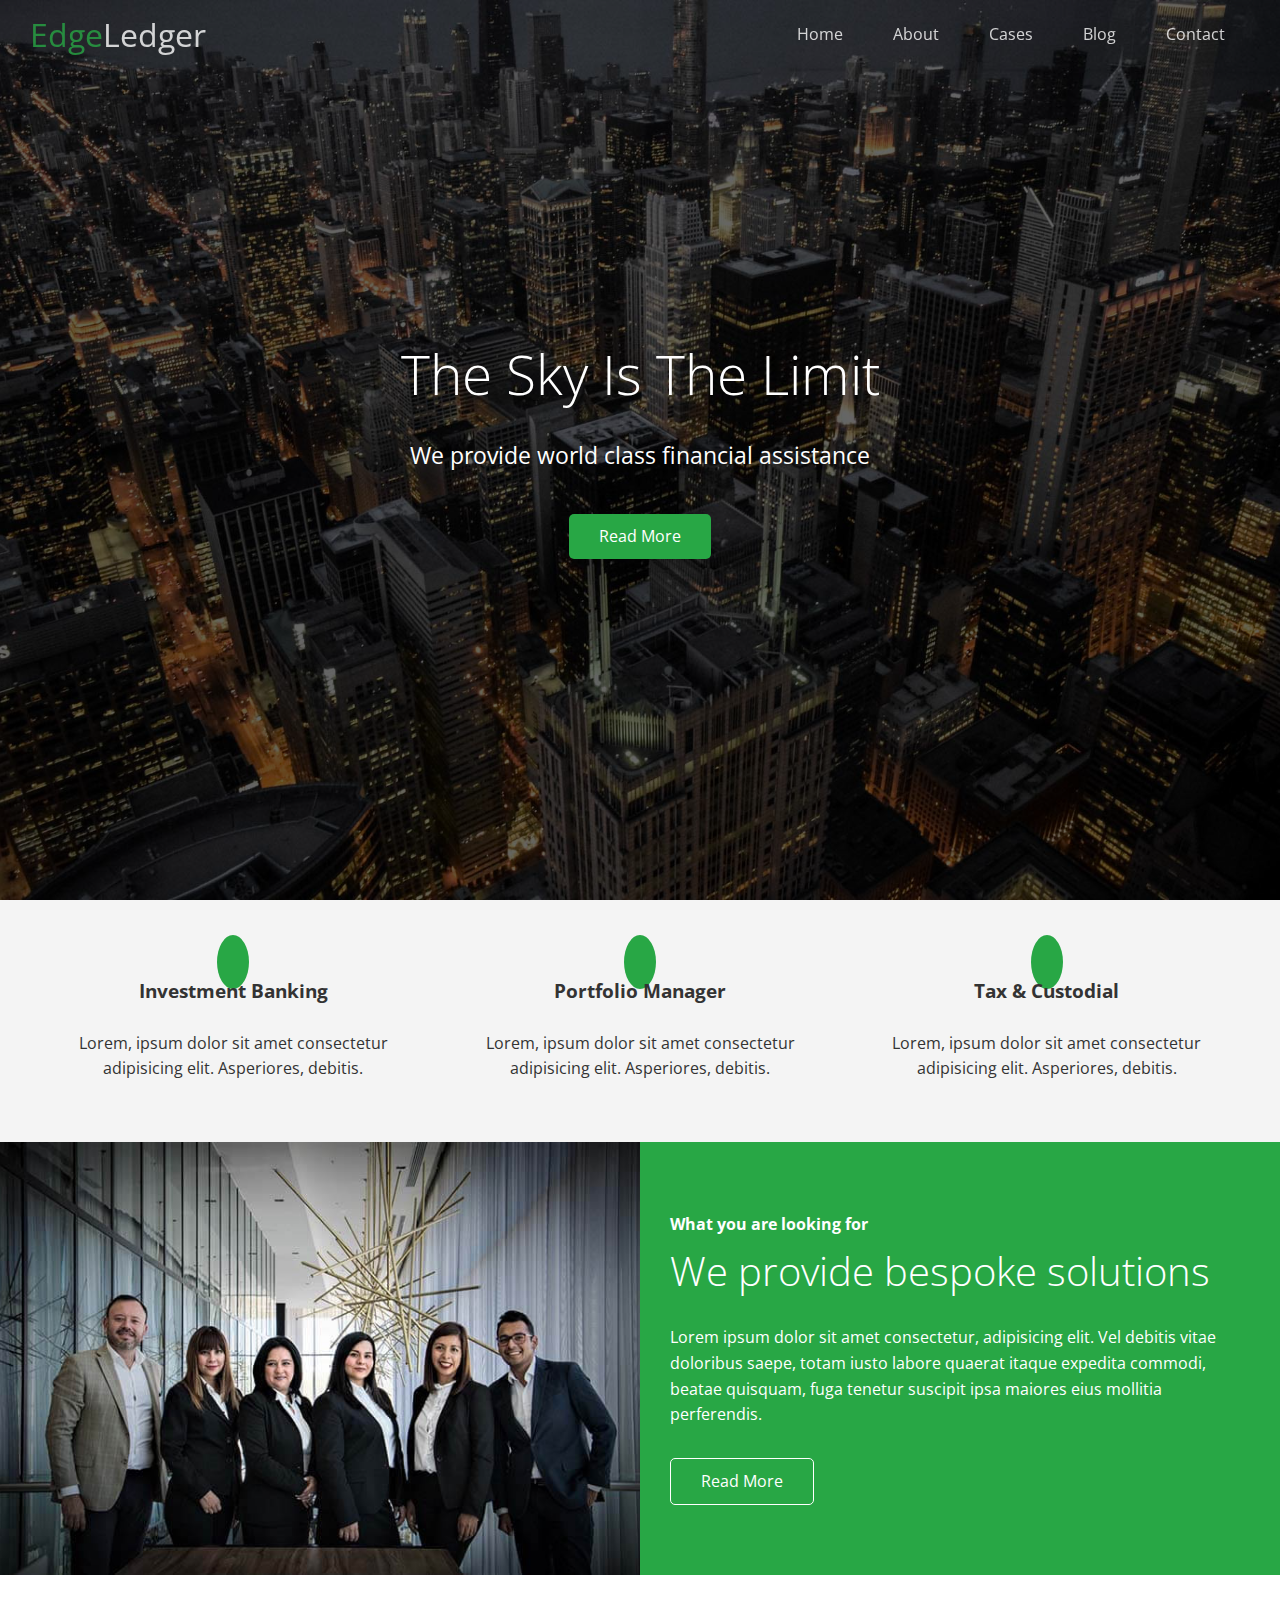
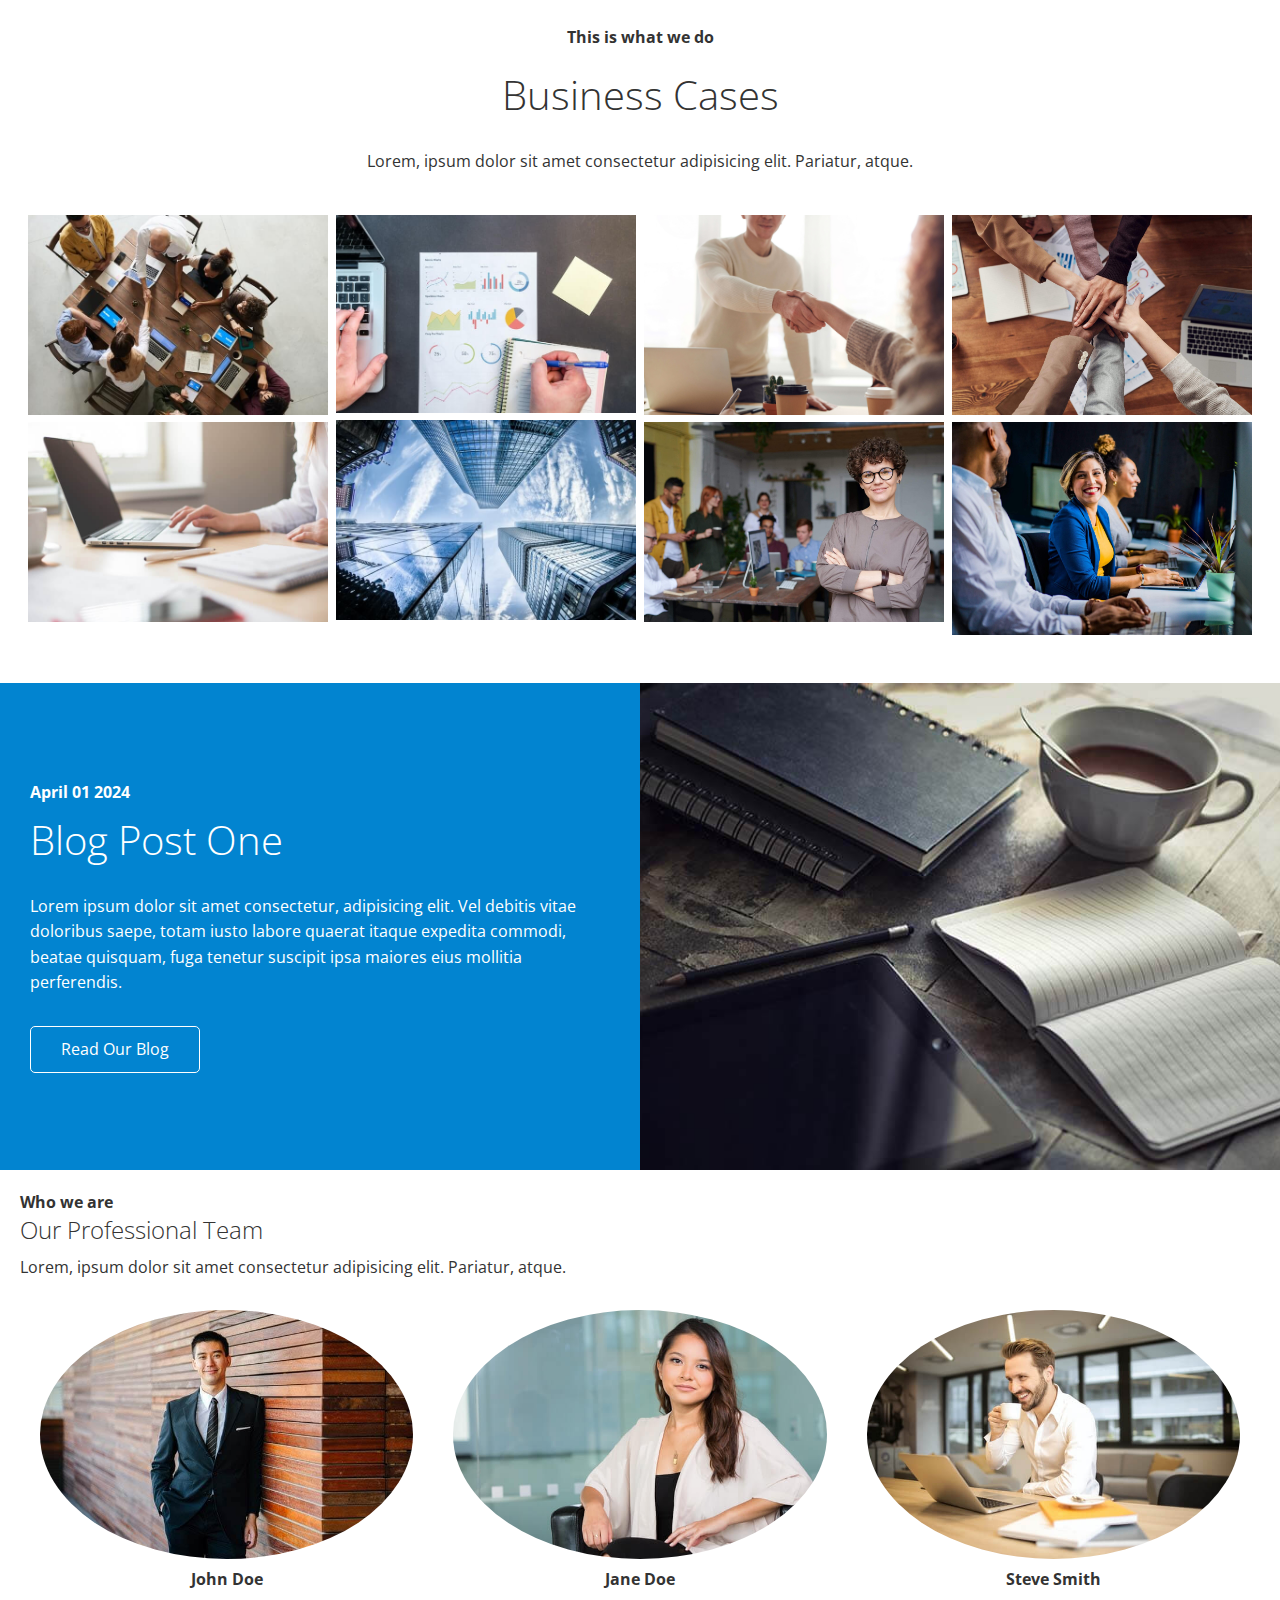
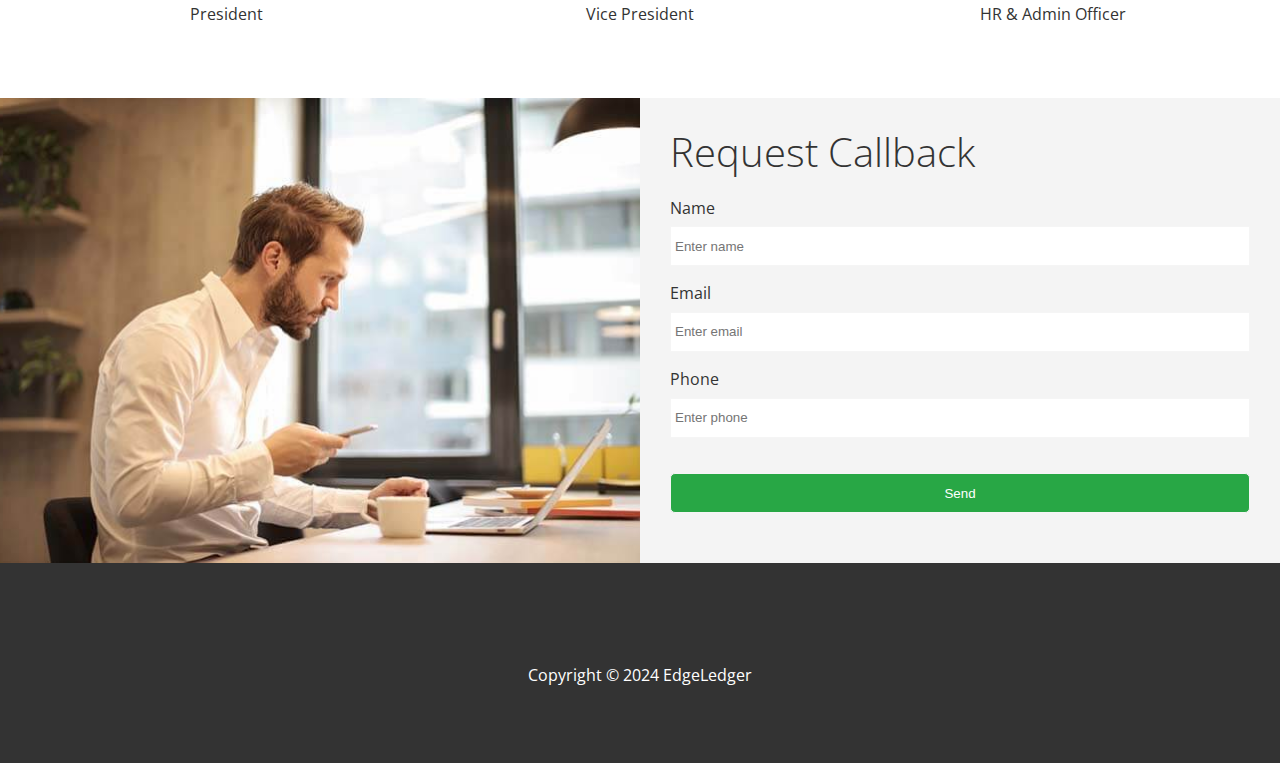
<file: index.html>
<!DOCTYPE html>
<html lang="en">
  <head>
    <meta charset="UTF-8" />
    <meta name="viewport" content="width=device-width, initial-scale=1.0" />
    <link rel="shortcut icon" type="image/x-icon" href="favicon.ico" />
    <link
      rel="stylesheet"
      href="https://cdnjs.cloudflare.com/ajax/libs/font-awesome/6.5.1/css/all.min.css"
      integrity="sha512-DTOQO9RWCH3ppGqcWaEA1BIZOC6xxalwEsw9c2QQeAIftl+Vegovlnee1c9QX4TctnWMn13TZye+giMm8e2LwA=="
      crossorigin="anonymous"
      referrerpolicy="no-referrer"
    />
    <link rel="stylesheet" href="css/lightbox.css" />
    <link rel="stylesheet" href="css/utilities.css" />
    <link rel="stylesheet" href="css/style.css" />
    <title>Welcome to EdgeLedger</title>
  </head>
  <body id="home">
    <header class="hero">
      <div class="navbar top" id="navbar">
        <h1 class="logo">
          <span class="text-primary"><i class="fas fa-book-open"></i> Edge</span
          >Ledger
        </h1>
        <nav>
          <ul>
            <li><a href="#home">Home</a></li>
            <li><a href="#about">About</a></li>
            <li><a href="#cases">Cases</a></li>
            <li><a href="#blog">Blog</a></li>
            <li><a href="#contact">Contact</a></li>
          </ul>
        </nav>
      </div>

      <div class="content">
        <h1>The Sky Is The Limit</h1>
        <p>We provide world class financial assistance</p>
        <a href="#about" class="btn"
          ><i class="fas fa-chevron-right"></i> Read More</a
        >
      </div>
    </header>

    <main>
      <!-- About:Icons -->
      <section id="about" class="icons bg-light">
        <div class="flex-items">
          <div>
            <i class="fas fa-university fa-2x"></i>
            <div>
              <h3>Investment Banking</h3>
              <p>
                Lorem, ipsum dolor sit amet consectetur adipisicing elit.
                Asperiores, debitis.
              </p>
            </div>
          </div>
          <div>
            <i class="fas fa-book-reader fa-2x"></i>
            <div>
              <h3>Portfolio Manager</h3>
              <p>
                Lorem, ipsum dolor sit amet consectetur adipisicing elit.
                Asperiores, debitis.
              </p>
            </div>
          </div>
          <div>
            <i class="fas fa-pencil-alt fa-2x"></i>
            <div>
              <h3>Tax & Custodial</h3>
              <p>
                Lorem, ipsum dolor sit amet consectetur adipisicing elit.
                Asperiores, debitis.
              </p>
            </div>
          </div>
        </div>
      </section>

      <!-- About:Solutions -->
      <section class="solutions flex-columns">
        <div class="row">
          <div class="column">
            <div class="column-1">
              <img src="img/home/people.jpg" alt="People" />
            </div>
          </div>
          <div class="column">
            <div class="column-2 bg-primary">
              <h4>What you are looking for</h4>
              <h2>We provide bespoke solutions</h2>
              <p>
                Lorem ipsum dolor sit amet consectetur, adipisicing elit. Vel
                debitis vitae doloribus saepe, totam iusto labore quaerat itaque
                expedita commodi, beatae quisquam, fuga tenetur suscipit ipsa
                maiores eius mollitia perferendis.
              </p>
              <a href="#" class="btn btn-outline"
                ><i class="fas fa-chevron"></i> Read More</a
              >
            </div>
          </div>
        </div>
      </section>

      <!-- Cases -->
      <section id="cases" class="cases flex-grid section-padding">
        <header class="section-header">
          <h4>This is what we do</h4>
          <h2>Business Cases</h2>
          <p>
            Lorem, ipsum dolor sit amet consectetur adipisicing elit. Pariatur,
            atque.
          </p>
        </header>
        <div class="row">
          <div class="column">
            <a
              href="img/cases/cases1.jpg"
              data-lightbox="cases"
              data-title="Lorem, ipsum dolor sit amet consectetur adipisicing elit. Pariatur,
            atque."
            >
              <img src="img/cases/cases1.jpg" alt="" />
            </a>
            <a
              href="img/cases/cases2.jpg"
              data-lightbox="cases"
              data-title="Lorem, ipsum dolor sit amet consectetur adipisicing elit. Pariatur,
          atque."
            >
              <img src="img/cases/cases2.jpg" alt="" />
            </a>
          </div>
          <div class="column">
            <a
              href="img/cases/cases3.jpg"
              data-lightbox="cases"
              data-title="Lorem, ipsum dolor sit amet consectetur adipisicing elit. Pariatur,
          atque."
            >
              <img src="img/cases/cases3.jpg" alt="" />
            </a>
            <a
              href="img/cases/cases4.jpg"
              data-lightbox="cases"
              data-title="Lorem, ipsum dolor sit amet consectetur adipisicing elit. Pariatur,
          atque."
            >
              <img src="img/cases/cases4.jpg" alt="" />
            </a>
          </div>
          <div class="column">
            <a
              href="img/cases/cases5.jpg"
              data-lightbox="cases"
              data-title="Lorem, ipsum dolor sit amet consectetur adipisicing elit. Pariatur,
          atque."
            >
              <img src="img/cases/cases5.jpg" alt="" />
            </a>
            <a
              href="img/cases/cases6.jpg"
              data-lightbox="cases"
              data-title="Lorem, ipsum dolor sit amet consectetur adipisicing elit. Pariatur,
          atque."
            >
              <img src="img/cases/cases6.jpg" alt="" />
            </a>
          </div>
          <div class="column">
            <a
              href="img/cases/cases7.jpg"
              data-lightbox="cases"
              data-title="Lorem, ipsum dolor sit amet consectetur adipisicing elit. Pariatur,
          atque."
            >
              <img src="img/cases/cases7.jpg" alt="" />
            </a>
            <a
              href="img/cases/cases8.jpg"
              data-lightbox="cases"
              data-title="Lorem, ipsum dolor sit amet consectetur adipisicing elit. Pariatur,
          atque."
            >
              <img src="img/cases/cases8.jpg" alt="" />
            </a>
          </div>
        </div>
      </section>

      <!-- Blog -->
      <section id="blog" class="blog flex-columns flex-reverse">
        <div class="row">
          <div class="column">
            <div class="column-1">
              <img src="img/home/blog.jpg" alt="People" />
            </div>
          </div>
          <div class="column">
            <div class="column-2 bg-secondary">
              <h4>April 01 2024</h4>
              <h2>Blog Post One</h2>
              <p>
                Lorem ipsum dolor sit amet consectetur, adipisicing elit. Vel
                debitis vitae doloribus saepe, totam iusto labore quaerat itaque
                expedita commodi, beatae quisquam, fuga tenetur suscipit ipsa
                maiores eius mollitia perferendis.
              </p>
              <a href="blog.html" class="btn btn-outline"
                ><i class="fas fa-chevron"></i> Read Our Blog</a
              >
            </div>
          </div>
        </div>
      </section>

      <!-- Team -->
      <section id="team" class="team section-padding">
        <header class="section-header">
          <h4>Who we are</h4>
          <h2>Our Professional Team</h2>
          <p>
            Lorem, ipsum dolor sit amet consectetur adipisicing elit. Pariatur,
            atque.
          </p>
        </header>
        <div class="flex-items">
          <div>
            <img src="img/team/person1.jpg" alt="" />
            <h4>John Doe</h4>
            <p>President</p>
          </div>
          <div>
            <img src="img/team/person2.jpg" alt="" />
            <h4>Jane Doe</h4>
            <p>Vice President</p>
          </div>
          <div>
            <img src="img/team/person3.jpg" alt="" />
            <h4>Steve Smith</h4>
            <p>HR & Admin Officer</p>
          </div>
        </div>
      </section>

      <!-- Contact -->
      <section id="contact" class="contact flex-columns">
        <div class="row">
          <div class="column">
            <div class="column-1">
              <img src="img/home/contact.jpg" alt="People" />
            </div>
          </div>
          <div class="column">
            <div class="column-2 bg-light">
              <h2>Request Callback</h2>
              <form action="" class="callback-form">
                <div class="form-controll">
                  <label for="name">Name</label>
                  <input
                    type="text"
                    name="name"
                    id="name"
                    placeholder="Enter name"
                  />
                </div>
                <div class="form-controll">
                  <label for="email">Email</label>
                  <input
                    type="email"
                    name="email"
                    id="email"
                    placeholder="Enter email"
                  />
                </div>
                <div class="form-controll">
                  <label for="phone">Phone</label>
                  <input
                    type="text"
                    name="phone"
                    id="phone"
                    placeholder="Enter phone"
                  />
                </div>
                <input type="submit" value="Send" id="submit" class="btn" />
              </form>
            </div>
          </div>
        </div>
      </section>
    </main>

    <footer class="footer bg-dark">
      <div class="social">
        <a href="#"><i class="fab fa-facebook fa-2x"></i></a>
        <a href="#"><i class="fab fa-twitter fa-2x"></i></a>
        <a href="#"><i class="fab fa-youtube fa-2x"></i></a>
        <a href="#"><i class="fab fa-linkedin fa-2x"></i></a>
      </div>
      <p>Copyright &copy; 2024 EdgeLedger</p>
    </footer>

    <script
      src="https://code.jquery.com/jquery-3.7.1.min.js"
      integrity="sha256-/JqT3SQfawRcv/BIHPThkBvs0OEvtFFmqPF/lYI/Cxo="
      crossorigin="anonymous"
    ></script>
    <script src="js/lightbox.js"></script>
    <script>
      const navbar = document.getElementById('navbar');
      let scrolled = false;

      window.onscroll = function () {
        if (window.pageYOffset > 100) {
          navbar.classList.remove('top');
          if (!scrolled) {
            navbar.style.transform = 'translateY(-70)';
          }
          setTimeout(function () {
            navbar.style.transform = 'translateY(0)';
            scrolled = true;
          }, 200);
        } else {
          navbar.classList.add('top');
          scrolled = false;
        }
      };

      // If you do not want to use html:scroll-behavior: smooth;
      $('#navbar a, .btn').on('click', function (e) {
        if (this.hash !== '') {
          e.preventDefault();

          const hash = this.hash;
          $('html, body').animate(
            {
              scrollTop: $(hash).offset().top - 100,
            },
            800
          );
        }
      });
    </script>
  </body>
</html>
</file>
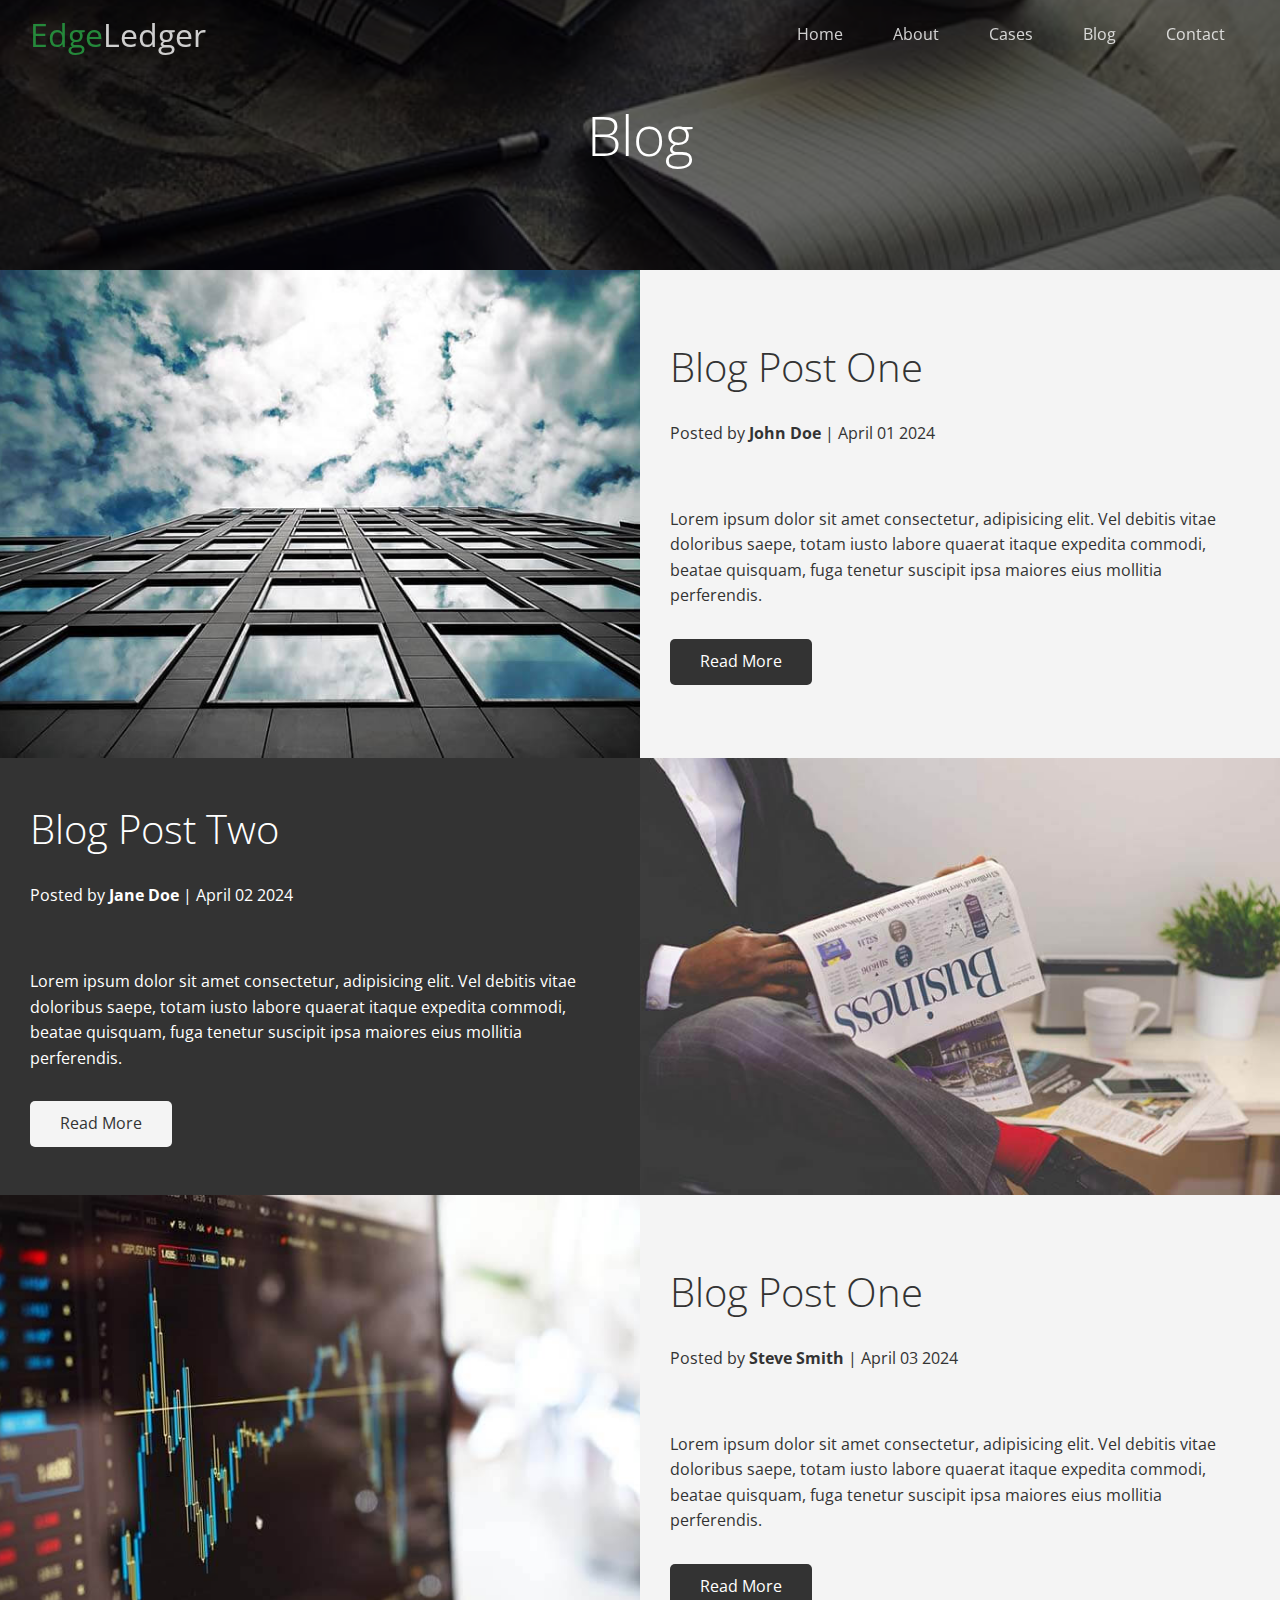
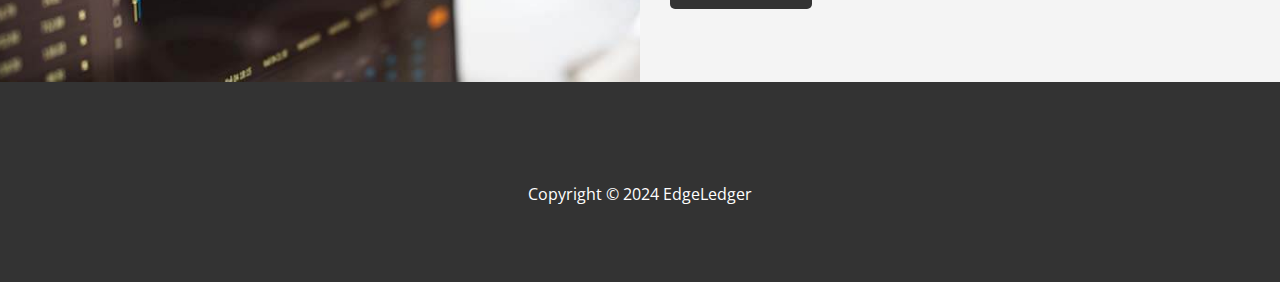
<file: blog.html>
<!DOCTYPE html>
<html lang="en">
  <head>
    <meta charset="UTF-8" />
    <meta name="viewport" content="width=device-width, initial-scale=1.0" />
    <link
      rel="stylesheet"
      href="https://cdnjs.cloudflare.com/ajax/libs/font-awesome/6.5.1/css/all.min.css"
      integrity="sha512-DTOQO9RWCH3ppGqcWaEA1BIZOC6xxalwEsw9c2QQeAIftl+Vegovlnee1c9QX4TctnWMn13TZye+giMm8e2LwA=="
      crossorigin="anonymous"
      referrerpolicy="no-referrer"
    />
    <link rel="stylesheet" href="css/utilities.css" />
    <link rel="stylesheet" href="css/style.css" />
    <title>Read Our Blog</title>
  </head>
  <body id="home">
    <header class="hero blog">
      <div id="navbar" class="navbar top">
        <h1 class="logo">
          <span class="text-primary"><i class="fas fa-book-open"></i> Edge</span
          >Ledger
        </h1>
        <nav>
          <ul>
            <li><a href="index.html">Home</a></li>
            <li><a href="index.html#about">About</a></li>
            <li><a href="index.html#cases">Cases</a></li>
            <li><a href="index.html#blog">Blog</a></li>
            <li><a href="index.html#contact">Contact</a></li>
          </ul>
        </nav>
      </div>

      <div class="content">
        <h1>Blog</h1>
      </div>
    </header>

    <main>
      <article class="flex-columns">
        <div class="row">
          <div class="column">
            <div class="column-1">
              <img src="img/blog/blog1.jpg" alt="building" />
            </div>
          </div>
          <div class="column">
            <div class="column-2 bg-light">
              <h2>Blog Post One</h2>
              <p class="meta">
                <i class="fas fa-user"></i> Posted by
                <strong>John Doe</strong> | April 01 2024
              </p>
              <p>
                Lorem ipsum dolor sit amet consectetur, adipisicing elit. Vel
                debitis vitae doloribus saepe, totam iusto labore quaerat itaque
                expedita commodi, beatae quisquam, fuga tenetur suscipit ipsa
                maiores eius mollitia perferendis.
              </p>
              <a href="post.html" class="btn btn-dark"
                ><i class="fas fa-chevron"></i> Read More</a
              >
            </div>
          </div>
        </div>
      </article>

      <article class="flex-columns flex-reverse">
        <div class="row">
          <div class="column">
            <div class="column-1">
              <img src="img/blog/blog2.jpg" alt="building" />
            </div>
          </div>
          <div class="column">
            <div class="column-2 bg-dark">
              <h2>Blog Post Two</h2>
              <p class="meta">
                <i class="fas fa-user"></i> Posted by
                <strong>Jane Doe</strong> | April 02 2024
              </p>
              <p>
                Lorem ipsum dolor sit amet consectetur, adipisicing elit. Vel
                debitis vitae doloribus saepe, totam iusto labore quaerat itaque
                expedita commodi, beatae quisquam, fuga tenetur suscipit ipsa
                maiores eius mollitia perferendis.
              </p>
              <a href="post.html" class="btn btn-light"
                ><i class="fas fa-chevron"></i> Read More</a
              >
            </div>
          </div>
        </div>
      </article>

      <article class="flex-columns">
        <div class="row">
          <div class="column">
            <div class="column-1">
              <img src="img/blog/blog3.jpg" alt="building" />
            </div>
          </div>
          <div class="column">
            <div class="column-2 bg-light">
              <h2>Blog Post One</h2>
              <p class="meta">
                <i class="fas fa-user"></i> Posted by
                <strong>Steve Smith</strong> | April 03 2024
              </p>
              <p>
                Lorem ipsum dolor sit amet consectetur, adipisicing elit. Vel
                debitis vitae doloribus saepe, totam iusto labore quaerat itaque
                expedita commodi, beatae quisquam, fuga tenetur suscipit ipsa
                maiores eius mollitia perferendis.
              </p>
              <a href="post.html" class="btn btn-dark"
                ><i class="fas fa-chevron"></i> Read More</a
              >
            </div>
          </div>
        </div>
      </article>
    </main>

    <footer class="footer bg-dark">
      <div class="social">
        <a href="#"><i class="fab fa-facebook fa-2x"></i></a>
        <a href="#"><i class="fab fa-twitter fa-2x"></i></a>
        <a href="#"><i class="fab fa-youtube fa-2x"></i></a>
        <a href="#"><i class="fab fa-linkedin fa-2x"></i></a>
      </div>
      <p>Copyright &copy; 2024 EdgeLedger</p>
    </footer>

    <script>
      const navbar = document.getElementById('navbar');
      let scrolled = false;

      window.onscroll = function () {
        if (window.pageYOffset > 100) {
          navbar.classList.remove('top');
          if (!scrolled) {
            navbar.style.transform = 'translateY(-70)';
          }
          setTimeout(function () {
            navbar.style.transform = 'translateY(0)';
            scrolled = true;
          }, 200);
        } else {
          navbar.classList.add('top');
          scrolled = false;
        }
      };
    </script>
  </body>
</html>
</file>
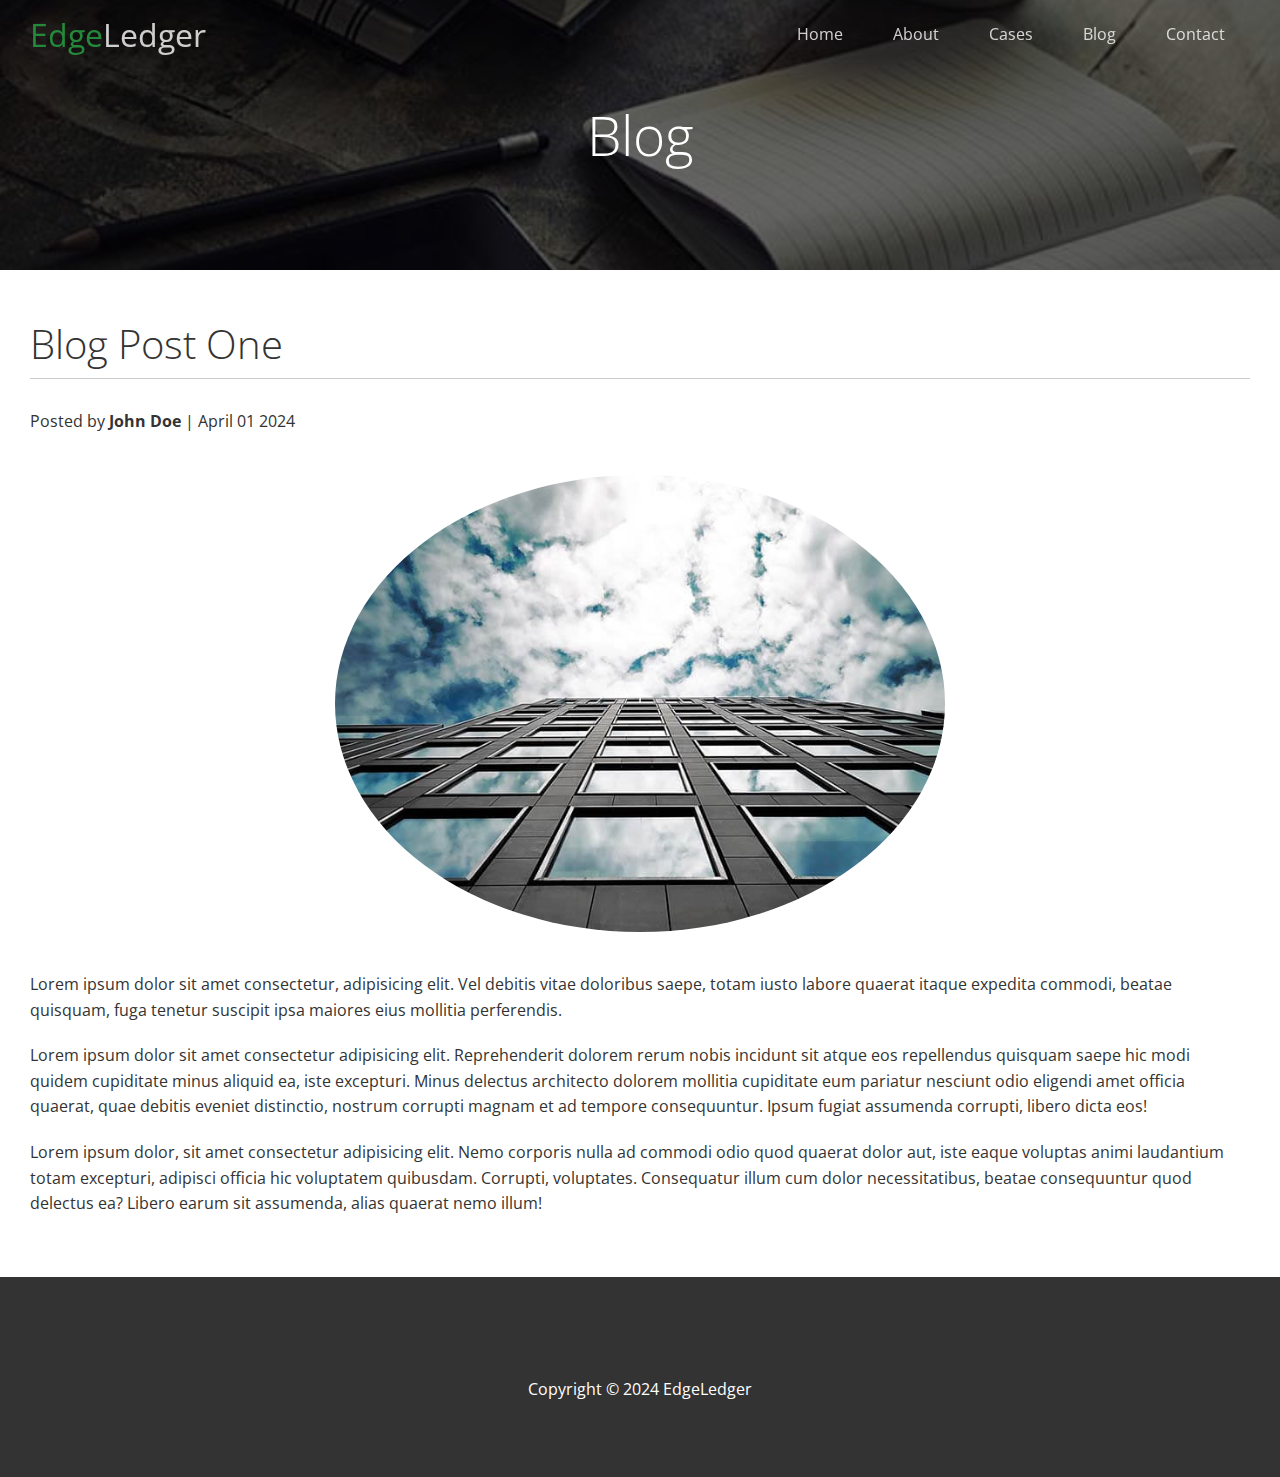
<file: post.html>
<!DOCTYPE html>
<html lang="en">
  <head>
    <meta charset="UTF-8" />
    <meta name="viewport" content="width=device-width, initial-scale=1.0" />
    <link
      rel="stylesheet"
      href="https://cdnjs.cloudflare.com/ajax/libs/font-awesome/6.5.1/css/all.min.css"
      integrity="sha512-DTOQO9RWCH3ppGqcWaEA1BIZOC6xxalwEsw9c2QQeAIftl+Vegovlnee1c9QX4TctnWMn13TZye+giMm8e2LwA=="
      crossorigin="anonymous"
      referrerpolicy="no-referrer"
    />
    <link rel="stylesheet" href="css/utilities.css" />
    <link rel="stylesheet" href="css/style.css" />
    <title>Post One</title>
  </head>
  <body id="home">
    <header class="hero blog">
      <div id="navbar" class="navbar top">
        <h1 class="logo">
          <span class="text-primary"><i class="fas fa-book-open"></i> Edge</span
          >Ledger
        </h1>
        <nav>
          <ul>
            <li><a href="index.html">Home</a></li>
            <li><a href="index.html#about">About</a></li>
            <li><a href="index.html#cases">Cases</a></li>
            <li><a href="index.html#blog">Blog</a></li>
            <li><a href="index.html#contact">Contact</a></li>
          </ul>
        </nav>
      </div>

      <div class="content">
        <h1>Blog</h1>
      </div>
    </header>

    <main>
      <section class="post">
        <h2>Blog Post One</h2>
        <p class="meta">
          <i class="fas fa-user"></i> Posted by <strong>John Doe</strong> |
          April 01 2024
        </p>
        <img src="img/blog/blog1.jpg" alt="" />
        <p>
          Lorem ipsum dolor sit amet consectetur, adipisicing elit. Vel debitis
          vitae doloribus saepe, totam iusto labore quaerat itaque expedita
          commodi, beatae quisquam, fuga tenetur suscipit ipsa maiores eius
          mollitia perferendis.
        </p>
        <p>
          Lorem ipsum dolor sit amet consectetur adipisicing elit. Reprehenderit
          dolorem rerum nobis incidunt sit atque eos repellendus quisquam saepe
          hic modi quidem cupiditate minus aliquid ea, iste excepturi. Minus
          delectus architecto dolorem mollitia cupiditate eum pariatur nesciunt
          odio eligendi amet officia quaerat, quae debitis eveniet distinctio,
          nostrum corrupti magnam et ad tempore consequuntur. Ipsum fugiat
          assumenda corrupti, libero dicta eos!
        </p>
        <p>
          Lorem ipsum dolor, sit amet consectetur adipisicing elit. Nemo
          corporis nulla ad commodi odio quod quaerat dolor aut, iste eaque
          voluptas animi laudantium totam excepturi, adipisci officia hic
          voluptatem quibusdam. Corrupti, voluptates. Consequatur illum cum
          dolor necessitatibus, beatae consequuntur quod delectus ea? Libero
          earum sit assumenda, alias quaerat nemo illum!
        </p>
      </section>
    </main>

    <footer class="footer bg-dark">
      <div class="social">
        <a href="#"><i class="fab fa-facebook fa-2x"></i></a>
        <a href="#"><i class="fab fa-twitter fa-2x"></i></a>
        <a href="#"><i class="fab fa-youtube fa-2x"></i></a>
        <a href="#"><i class="fab fa-linkedin fa-2x"></i></a>
      </div>
      <p>Copyright &copy; 2024 EdgeLedger</p>
    </footer>

    <script>
      const navbar = document.getElementById('navbar');
      let scrolled = false;

      window.onscroll = function () {
        if (window.pageYOffset > 100) {
          navbar.classList.remove('top');
          if (!scrolled) {
            navbar.style.transform = 'translateY(-70)';
          }
          setTimeout(function () {
            navbar.style.transform = 'translateY(0)';
            scrolled = true;
          }, 200);
        } else {
          navbar.classList.add('top');
          scrolled = false;
        }
      };
    </script>
  </body>
</html>
</file>
<file: css/utilities.css>
/* Text Colors */

.text-primary {
  color: #28a745;
}

.text-secondary {
  color: #0284d0;
}

/* Button and Background */

.btn {
  cursor: pointer;
  display: inline-block;
  color: #fff;
  background-color: #28a745;
  padding: 10px 30px;
  border: none;
  border-radius: 5px;
}

.btn:hover {
  opacity: 0.9;
}

.btn-primary,
.bg-primary {
  color: #fff;
  background-color: #28a745;
}
.btn-secondary,
.bg-secondary {
  color: #fff;
  background-color: #0284d0;
}
.btn-dark,
.bg-dark {
  color: #fff;
  background-color: #333;
}
.btn-light,
.bg-light {
  color: #333;
  background-color: #f4f4f4;
}

.btn-outline {
  background: transparent;
  border: 1px solid #fff;
}

/* Flex Items */
.flex-items {
  display: flex;
  height: 100%;
  align-items: center;
  justify-content: center;
  text-align: center;
}

.flex-items > div {
  padding: 20px;
}

/* Flex Columns */

.flex-columns.flex-reverse .row {
  flex-direction: row-reverse;
}

.flex-columns .row {
  display: flex;
  flex-wrap: wrap;
  width: 100%;
}

.flex-columns .column {
  display: flex;
  flex-direction: column;
  flex-basis: 100%;
  flex: 1;
}

.flex-columns .row .column .column-1,
.flex-columns .row .column .column-2 {
  height: 100%;
}

.flex-columns .row .column img {
  width: 100%;
  height: 100%;
  object-fit: cover;
}

.flex-columns .row .column .column-2 {
  display: flex;
  flex-direction: column;
  align-items: flex-start;
  justify-content: center;
  padding: 30px;
}

.flex-columns .row .column .column-2 h2 {
  font-size: 40px;
  font-weight: 100;
}

.flex-columns .row .column .column-2 h4 {
  margin-bottom: 10px;
}
.flex-columns .row .column .column-2 p {
  margin: 20px 0;
}

/* Cases */

/* Section header*/

.cases .section-header {
  display: flex;
  flex-direction: column;
  align-items: center;
  justify-content: center;
  text-align: center;
  padding: 30px;
}

.cases .section-header h2 {
  font-size: 40px;
  margin: 20px 0;
}

.section-padding {
  padding: 20px 20px 40px;
}

/* Flex-grid */
.flex-grid .row {
  display: flex;
  flex-wrap: wrap;
  padding: 0 4px;
}

.flex-grid .column {
  flex: 25%;
  max-width: 25%;
  padding: 0 4px;
}
</file>
<file: css/style.css>
/* Base Styling */

@import url('https://fonts.googleapis.com/css2?family=Open+Sans:wght@300;400&display=swap');

* {
  box-sizing: border-box;
  padding: 0;
  margin: 0;
}

/* For smooth scrolling  */
/* html {
  scroll-behavior: smooth;
} */

body {
  font-family: 'Open Sans', sans-serif;
  background: #fff;
  color: #333;
  line-height: 1.6;
}

ul {
  list-style: none;
}

a {
  color: #333;
  text-decoration: none;
}

h1,
h2 {
  font-weight: 300;
  line-height: 1.2;
}

p {
  padding: 10px 0;
}

img {
  width: 100%;
}

/* Navbar */

.hero * {
  z-index: 1;
}

.navbar {
  display: flex;
  align-items: center;
  justify-content: space-between;
  background-color: #333;
  color: #fff;
  opacity: 80%;
  width: 100%;
  height: 70px;
  position: fixed;
  top: 0px;
  padding: 0 30px;
  z-index: 2;
  transition: 0.5s;
}

.navbar.top {
  background: transparent;
}

.navbar a {
  color: #fff;
  padding: 10px 20px;
  margin: 0 5px;
}

.navbar a:hover {
  border-bottom: 2px solid #28a745;
}
.navbar ul {
  display: flex;
}

.navbar .logo {
  font-weight: 400;
}

.hero {
  background: url(/img/home/showcase.jpg) no-repeat center center/cover;
  height: 100vh;
  position: relative;
  color: #fff;
  /* z-index: 1; */
}

.hero .content {
  /* position: absolute; */
  display: flex;
  flex-direction: column;
  align-items: center;
  justify-content: center;
  text-align: center;
  height: 100%;
  padding: 0 20px;
}

.hero .content h1 {
  font-size: 55px;
}

.hero .content p {
  font-size: 23px;
  max-width: 600px;
  margin: 20px 0 30px;
}

/* Overlay */

.hero::before {
  content: '';
  position: absolute;
  top: 0;
  left: 0;
  height: 100%;
  width: 100%;
  background-color: rgba(0, 0, 0, 0.6);
  /* z-index: -1; */
}

.hero.blog {
  background: url(../img/home/blog.jpg) no-repeat center center/cover;
  height: 30vh;
}

/* Main Styling */

.icons {
  padding: 30px;
}

.icons h3 {
  font-weight: bold;
  margin-bottom: 15px;
}
.icons i {
  background-color: #28a745;
  color: #fff;
  padding: 1rem;
  margin-bottom: 15px;
  border-radius: 50%;
}

/* Cases */
.cases img:hover {
  opacity: 0.7;
}

/* Team */
.team img {
  border-radius: 50%;
}

/* Callback form*/
.callback-form {
  width: 100%;
  padding: 20px 0;
}
.callback-form label {
  display: block;
  margin-bottom: 5px;
}

.callback-form .form-controll {
  margin-bottom: 15px;
}

.callback-form input {
  width: 100%;
  padding: 4px;
  height: 40px;
  border: 1px solid #f5f5f5;
}

.callback-form input:focus {
  outline-color: #28a745;
}

.callback-form .btn {
  padding: 12px 0;
  margin-top: 20px;
}

/* Blog */

.post {
  padding: 50px 30px;
}

.post h2 {
  font-size: 40px;
  margin-bottom: 20px;
  padding-bottom: 10px;
  border-bottom: 1px solid #ccc;
}

.post .meta {
  margin-bottom: 30px;
}

.post img {
  width: 50%;
  border-radius: 50%;
  display: block;
  margin: 0 auto 30px;
}

/* Footer */

.footer {
  display: flex;
  flex-direction: column;
  align-items: center;
  justify-content: center;
  text-align: center;
  height: 200px;
}

.footer a {
  color: #fff;
}

.footer a:hover {
  color: #28a745;
}

.footer .social > * {
  margin: 0 20px;
}

/* Mobile */

@media (max-width: 768px) {
  .navbar {
    flex-direction: column;
    height: 120px;
    padding: 20px;
  }

  .navbar a {
    padding: 10px 10px;
    margin: 0 3px;
  }

  .flex-items {
    flex-direction: column;
  }

  .flex-columns .column,
  .flex-grid .column {
    flex: 100%;
    max-width: 100%;
  }

  .team img {
    width: 70%;
  }
}
</file>
